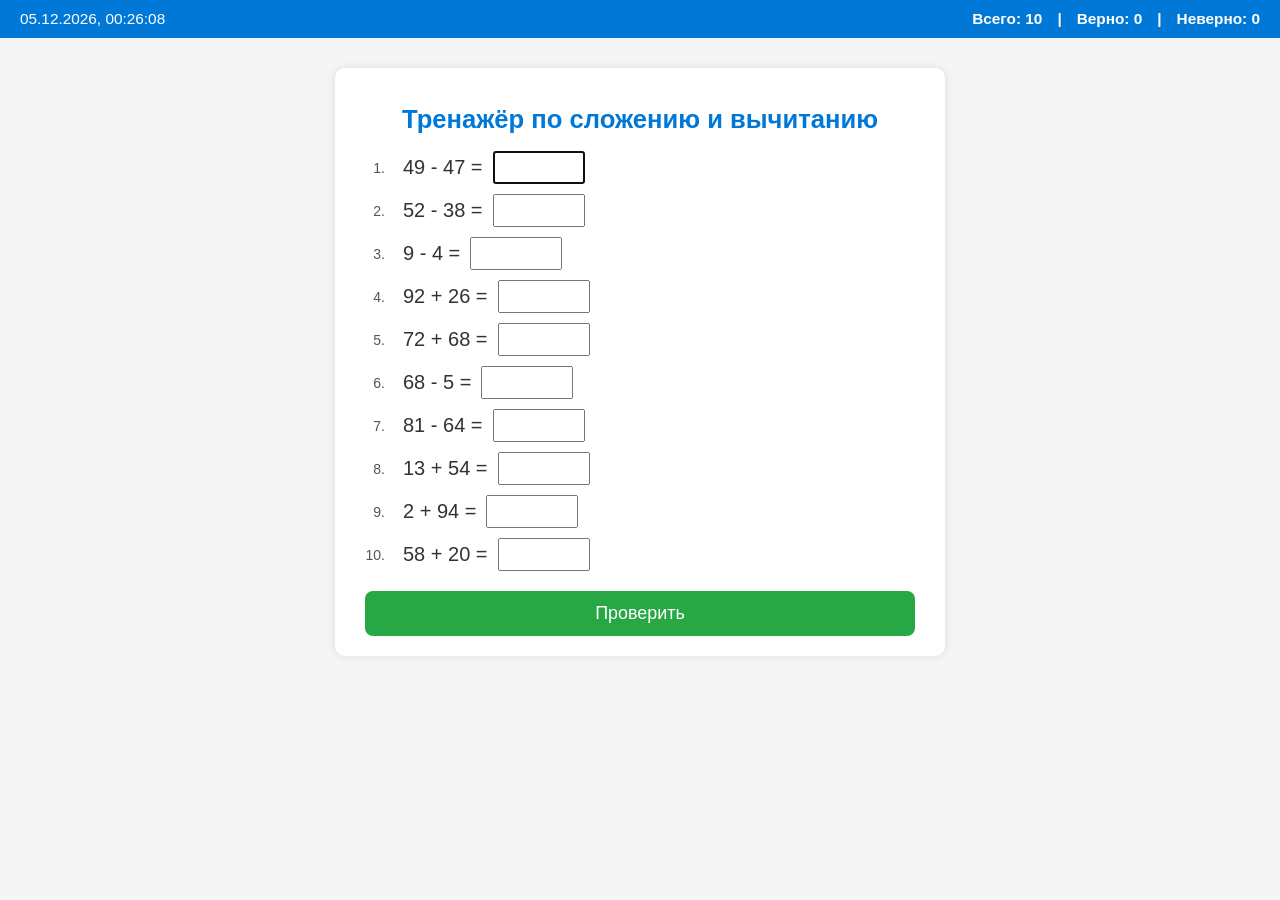
<file: index.html>
<!DOCTYPE html>
<html lang="ru">

<head>
    <meta charset="UTF-8">
    <meta name="viewport" content="width=device-width, initial-scale=1.0">
    <title>Тренажёр по математике</title>
    <link rel="stylesheet" href="style.css">
</head>

<body>
    <header>
        <div id="datetime"></div>
        <div id="counters">
            <span>Всего: <span id="total-count">0</span></span> |
            <span>Верно: <span id="correct-count">0</span></span> |
            <span>Неверно: <span id="incorrect-count">0</span></span>
        </div>
    </header>

    <main>
        <h1>Тренажёр по сложению и вычитанию</h1>
        <div id="examples"></div>
        <button id="check-btn">Проверить</button>
    </main>

    <script>
        const examplesContainer = document.getElementById('examples');
        const checkBtn = document.getElementById('check-btn');
        const datetime = document.getElementById('datetime');

        const totalCountEl = document.getElementById('total-count');
        const correctCountEl = document.getElementById('correct-count');
        const incorrectCountEl = document.getElementById('incorrect-count');

        let totalCount = 0;
        let correctCount = 0;
        let incorrectCount = 0;

        function updateDateTime() {
            const now = new Date();
            datetime.textContent = now.toLocaleString('ru-RU');
        }
        setInterval(updateDateTime, 1000);
        updateDateTime();

        function randomNum(min, max) {
            return Math.floor(Math.random() * (max - min + 1)) + min;
        }

        function createExample() {
            let a = randomNum(0, 100);
            let b = randomNum(0, 100);
            let op = Math.random() < 0.5 ? '+' : '-';

            if (op === '-') {
                if (a < b) [a, b] = [b, a];
            } else {
                while (a + b > 200) {
                    a = randomNum(0, 100);
                    b = randomNum(0, 100);
                }
            }

            const example = document.createElement('div');
            example.className = 'example';
            example.dataset.correct = op === '+' ? (a + b) : (a - b);
            example.dataset.previous = '[]';

            const index = examplesContainer.children.length + 1;
            example.innerHTML = `
        <span class="number">${index}.</span>
        <span class="expr">${a} ${op} ${b} = </span>
        <input type="number" class="answer" />
        <span class="result"></span>
        <span class="previous"></span>
    `;
            examplesContainer.appendChild(example);
            totalCount++;
            updateCounters();
        }

        function generateExamples(initial = 10) {
            examplesContainer.innerHTML = '';
            totalCount = 0;
            correctCount = 0;
            incorrectCount = 0;

            for (let i = 0; i < initial; i++) createExample();
            addInputHandlers();
            updateCounters();
        }

        function addInputHandlers() {
            const inputs = document.querySelectorAll('.answer');

            inputs.forEach((input, index) => {
                input.addEventListener('keydown', (event) => {
                    if (event.key === 'Enter') {
                        event.preventDefault();
                        // Если не последнее поле — переводим фокус на следующее
                        if (index < inputs.length - 1) {
                            inputs[index + 1].focus();
                        }
                        // Если последнее поле — ничего не делаем
                    }
                });
            });

            if (inputs.length > 0) inputs[0].focus();
        }

        function updateCounters() {
            totalCountEl.textContent = totalCount;
            correctCountEl.textContent = correctCount;
            incorrectCountEl.textContent = incorrectCount;
        }

        function checkAnswers() {
            const examples = document.querySelectorAll('.example');

            correctCount = 0;
            incorrectCount = 0;

            examples.forEach(ex => {
                const correct = +ex.dataset.correct;
                const answerField = ex.querySelector('.answer');
                const resultSpan = ex.querySelector('.result');
                const prevSpan = ex.querySelector('.previous');

                const userAnswer = answerField.value.trim() === '' ? NaN : +answerField.value;
                let previousAnswers = JSON.parse(ex.dataset.previous);

                resultSpan.textContent = '';
                prevSpan.innerHTML = '';

                // Если пользователь ввёл неверный ответ (не пустой и новый)
                if (!Number.isNaN(userAnswer) && userAnswer !== correct && !previousAnswers.includes(userAnswer)) {
                    previousAnswers.push(userAnswer);
                    createExample(); // добавляем новый пример
                }

                ex.dataset.previous = JSON.stringify(previousAnswers);

                // Отображение результата
                if (userAnswer === correct) {
                    if (previousAnswers.length > 0) {
                        resultSpan.innerHTML = `<span class="correct">✔</span> <span class="incorrect">✘</span>`;
                    } else {
                        resultSpan.innerHTML = `<span class="correct">✔</span>`;
                    }
                } else if (!Number.isNaN(userAnswer)) {
                    resultSpan.innerHTML = `<span class="incorrect">✘</span>`;
                }

                prevSpan.innerHTML = previousAnswers.map(ans => `<span class="wrong">${ans}</span>`).join(' ');

                // Подсчёт всех неверных попыток
                incorrectCount += previousAnswers.length;

                // Подсчёт правильных ответов на текущей странице
                if (userAnswer === correct) correctCount++;
            });

            // Обновляем номера всех примеров
            document.querySelectorAll('.example').forEach((ex, idx) => {
                ex.querySelector('.number').textContent = (idx + 1) + '.';
            });

            updateCounters();
            addInputHandlers();
        }

        // стартовая генерация
        generateExamples();
        checkBtn.addEventListener('click', checkAnswers);
    </script>
</body>


</html>
</file>
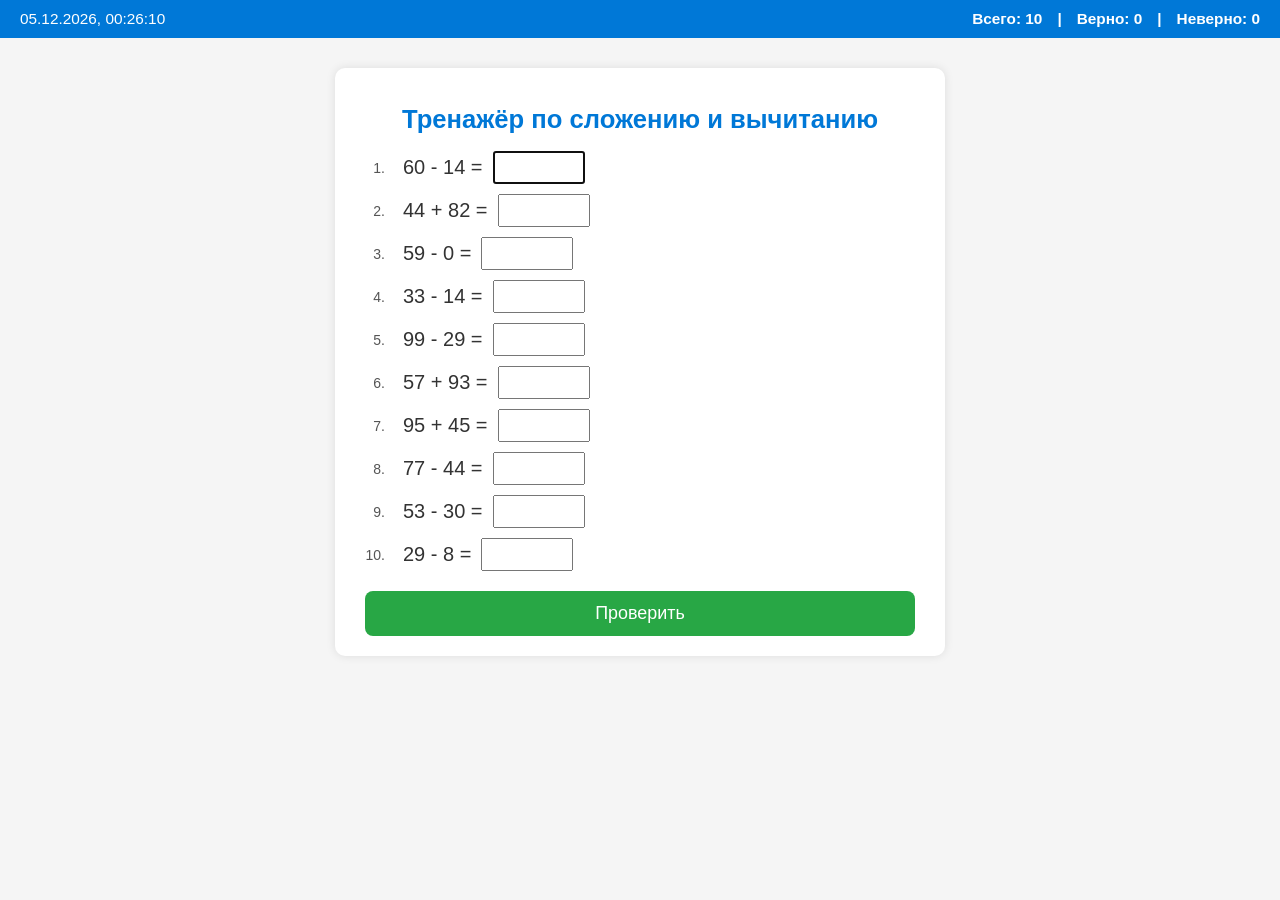
<file: math23.html>
<!DOCTYPE html>
<html lang="ru">

<head>
    <meta charset="UTF-8">
    <meta name="viewport" content="width=device-width, initial-scale=1.0">
    <title>Тренажёр по математике</title>
    <link rel="stylesheet" href="style.css">
</head>

<body>
    <header>
        <div id="datetime"></div>
        <div id="counters">
            <span>Всего: <span id="total-count">0</span></span> |
            <span>Верно: <span id="correct-count">0</span></span> |
            <span>Неверно: <span id="incorrect-count">0</span></span>
        </div>
    </header>

    <main>
        <h1>Тренажёр по сложению и вычитанию</h1>
        <div id="examples"></div>
        <button id="check-btn">Проверить</button>
    </main>

    <script>
        const examplesContainer = document.getElementById('examples');
        const checkBtn = document.getElementById('check-btn');
        const datetime = document.getElementById('datetime');

        const totalCountEl = document.getElementById('total-count');
        const correctCountEl = document.getElementById('correct-count');
        const incorrectCountEl = document.getElementById('incorrect-count');

        let totalCount = 0;
        let correctCount = 0;
        let incorrectCount = 0;

        function updateDateTime() {
            const now = new Date();
            datetime.textContent = now.toLocaleString('ru-RU');
        }
        setInterval(updateDateTime, 1000);
        updateDateTime();

        function randomNum(min, max) {
            return Math.floor(Math.random() * (max - min + 1)) + min;
        }

        function createExample() {
            let a = randomNum(0, 100);
            let b = randomNum(0, 100);
            let op = Math.random() < 0.5 ? '+' : '-';

            if (op === '-') {
                if (a < b) [a, b] = [b, a];
            } else {
                while (a + b > 200) {
                    a = randomNum(0, 100);
                    b = randomNum(0, 100);
                }
            }

            const example = document.createElement('div');
            example.className = 'example';
            example.dataset.correct = op === '+' ? (a + b) : (a - b);
            example.dataset.previous = '[]';

            const index = examplesContainer.children.length + 1;
            example.innerHTML = `
        <span class="number">${index}.</span>
        <span class="expr">${a} ${op} ${b} = </span>
        <input type="number" class="answer" />
        <span class="result"></span>
        <span class="previous"></span>
    `;
            examplesContainer.appendChild(example);
            totalCount++;
            updateCounters();
        }

        function generateExamples(initial = 10) {
            examplesContainer.innerHTML = '';
            totalCount = 0;
            correctCount = 0;
            incorrectCount = 0;

            for (let i = 0; i < initial; i++) createExample();
            addInputHandlers();
            updateCounters();
        }

        function addInputHandlers() {
            const inputs = document.querySelectorAll('.answer');

            inputs.forEach((input, index) => {
                input.addEventListener('keydown', (event) => {
                    if (event.key === 'Enter') {
                        event.preventDefault();
                        // Если не последнее поле — переводим фокус на следующее
                        if (index < inputs.length - 1) {
                            inputs[index + 1].focus();
                        }
                        // Если последнее поле — ничего не делаем
                    }
                });
            });

            if (inputs.length > 0) inputs[0].focus();
        }

        function updateCounters() {
            totalCountEl.textContent = totalCount;
            correctCountEl.textContent = correctCount;
            incorrectCountEl.textContent = incorrectCount;
        }

        function checkAnswers() {
            const examples = document.querySelectorAll('.example');

            correctCount = 0;
            incorrectCount = 0;

            examples.forEach(ex => {
                const correct = +ex.dataset.correct;
                const answerField = ex.querySelector('.answer');
                const resultSpan = ex.querySelector('.result');
                const prevSpan = ex.querySelector('.previous');

                const userAnswer = answerField.value.trim() === '' ? NaN : +answerField.value;
                let previousAnswers = JSON.parse(ex.dataset.previous);

                resultSpan.textContent = '';
                prevSpan.innerHTML = '';

                // Если пользователь ввёл неверный ответ (не пустой и новый)
                if (!Number.isNaN(userAnswer) && userAnswer !== correct && !previousAnswers.includes(userAnswer)) {
                    previousAnswers.push(userAnswer);
                    createExample(); // добавляем новый пример
                }

                ex.dataset.previous = JSON.stringify(previousAnswers);

                // Отображение результата
                if (userAnswer === correct) {
                    if (previousAnswers.length > 0) {
                        resultSpan.innerHTML = `<span class="correct">✔</span> <span class="incorrect">✘</span>`;
                    } else {
                        resultSpan.innerHTML = `<span class="correct">✔</span>`;
                    }
                } else if (!Number.isNaN(userAnswer)) {
                    resultSpan.innerHTML = `<span class="incorrect">✘</span>`;
                }

                prevSpan.innerHTML = previousAnswers.map(ans => `<span class="wrong">${ans}</span>`).join(' ');

                // Подсчёт всех неверных попыток
                incorrectCount += previousAnswers.length;

                // Подсчёт правильных ответов на текущей странице
                if (userAnswer === correct) correctCount++;
            });

            // Обновляем номера всех примеров
            document.querySelectorAll('.example').forEach((ex, idx) => {
                ex.querySelector('.number').textContent = (idx + 1) + '.';
            });

            updateCounters();
            addInputHandlers();
        }

        // стартовая генерация
        generateExamples();
        checkBtn.addEventListener('click', checkAnswers);
    </script>
</body>

</html>
</file>
<file: style.css>
body {
    font-family: "Segoe UI", sans-serif;
    background-color: #f5f5f5;
    color: #333;
    margin: 0;
    padding: 0;
    font-size: clamp(14px, 1.5vw, 18px);
}

header {
    display: flex;
    justify-content: space-between;
    align-items: center;
    background-color: #0078d7;
    color: white;
    padding: 10px 20px;
    font-size: clamp(14px, 1.2vw, 18px);
    flex-wrap: wrap;
    position: sticky;
    top: 0;
    z-index: 100;
}

#datetime {
    margin-right: 15px;
}

#counters {
    display: flex;
    gap: 15px;
    font-weight: bold;
    font-size: clamp(14px, 1.2vw, 16px);
}

main {
    max-width: 550px;
    margin: 30px auto;
    background-color: white;
    padding: 20px 30px;
    border-radius: 10px;
    box-shadow: 0 0 10px rgba(0, 0, 0, 0.1);
}

h1 {
    text-align: center;
    color: #0078d7;
    font-size: clamp(20px, 2vw, 28px);
}

.example {
    display: flex;
    align-items: center;
    justify-content: flex-start;
    gap: 10px;
    margin: 10px 0;
    font-size: clamp(16px, 1.6vw, 20px);
    flex-wrap: wrap;
}

.number {
    font-size: 0.7em;
    color: #555;
    margin-right: 8px;
    min-width: 20px;
    text-align: right;
}

.example input {
    width: 80px;
    padding: 4px;
    font-size: clamp(15px, 1.4vw, 18px);
}

.result {
    font-size: clamp(20px, 2vw, 26px);
    font-weight: bold;
}

.correct {
    color: green;
}

.incorrect {
    color: red;
}

.previous {
    margin-left: 5px;
    font-size: clamp(14px, 1.4vw, 16px);
    color: #888;
    display: flex;
    gap: 5px;
}

.wrong {
    position: relative;
    display: inline-block;
    color: #888;
}

.wrong::after {
    content: "";
    position: absolute;
    top: 50%;
    left: 0;
    width: 100%;
    height: 0.75px;
    background-color: rgba(136, 136, 136, 0.7);
    transform: rotate(-25deg);
    transform-origin: center;
}

#check-btn {
    display: block;
    width: 100%;
    margin-top: 20px;
    background-color: #28a745;
    color: white;
    font-size: clamp(14px, 1.4vw, 18px);
    padding: clamp(8px, 1.2vw, 12px);
    border: none;
    border-radius: 8px;
    cursor: pointer;
    transition: 0.2s;
}

#check-btn:hover {
    background-color: #218838;
}

input[type=number]::-webkit-inner-spin-button,
input[type=number]::-webkit-outer-spin-button {
    -webkit-appearance: none;
    margin: 0;
}

input[type=number] {
    -moz-appearance: textfield;
}

@media (max-width: 600px) {
    main {
        width: 90%;
        padding: 15px 20px;
    }

    header {
        flex-direction: column;
        align-items: flex-start;
    }
}
</file>
